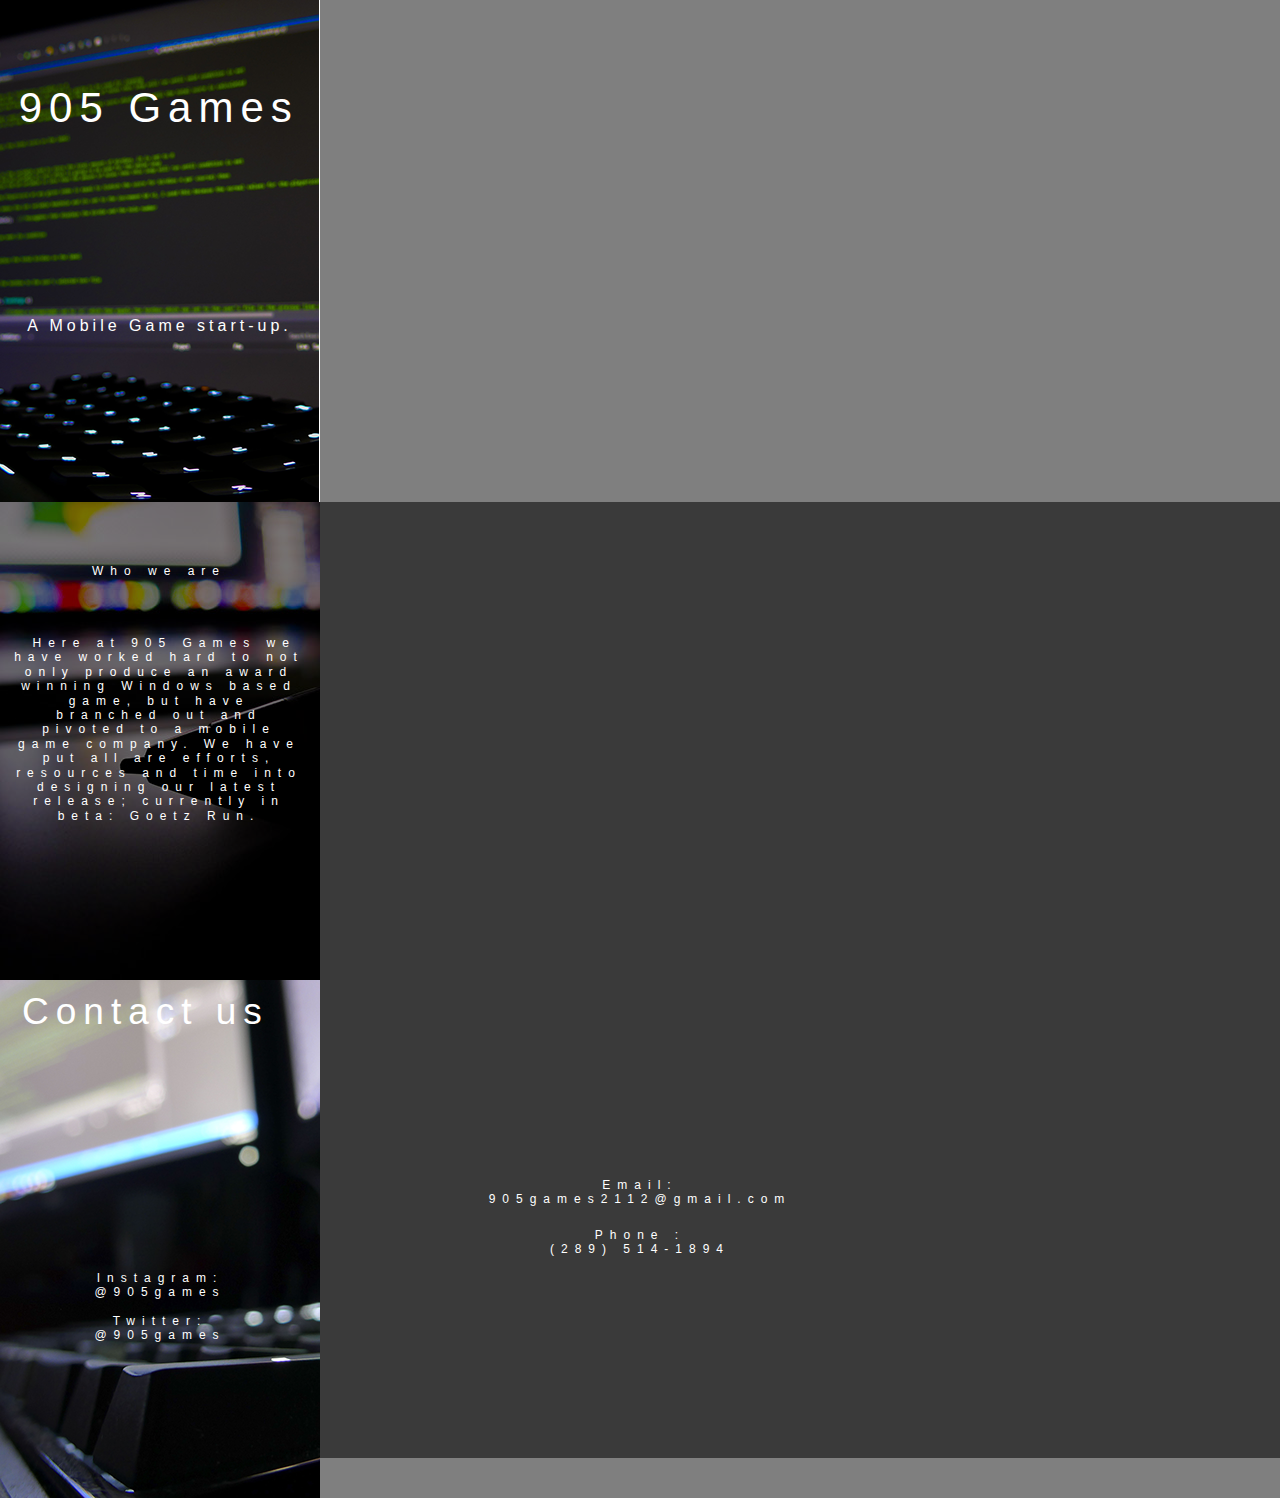
<file: phone/index.html>
<!DOCTYPE html>
<html class="nojs html css_verticalspacer" lang="en-US">
 <head>

  <meta http-equiv="Content-type" content="text/html;charset=UTF-8"/>
  <meta name="generator" content="2018.1.0.386"/>
  <meta name="viewport" content="width=320"/>
  
  <script type="text/javascript">
   // Update the 'nojs'/'js' class on the html node
document.documentElement.className = document.documentElement.className.replace(/\bnojs\b/g, 'js');

// Check that all required assets are uploaded and up-to-date
if(typeof Muse == "undefined") window.Muse = {}; window.Muse.assets = {"required":["museutils.js", "museconfig.js", "jquery.watch.js", "require.js", "index.css"], "outOfDate":[]};
</script>
  
  <link rel="canonical" href="http://905games2112@gmail.com/index.html"/>
  <title>Home</title>
  <!-- CSS -->
  <link rel="stylesheet" type="text/css" href="../css/site_global.css?crc=96963117"/>
  <link rel="stylesheet" type="text/css" href="css/master_a-master.css?crc=186418025"/>
  <link rel="stylesheet" type="text/css" href="css/index.css?crc=4100489709" id="pagesheet"/>
  <!-- Other scripts -->
  <script type="text/javascript">
   var __adobewebfontsappname__ = "muse";
</script>
  <!-- JS includes -->
  <script src="https://webfonts.creativecloud.com/montserrat:n4:all;open-sans:n3:all.js" type="text/javascript"></script>
   </head>
 <body>

  <div class="clearfix" id="page"><!-- group -->
   <div class="grpelem" id="u7066"><!-- simple frame --></div>
   <div class="clearfix grpelem" id="ppu4959-4"><!-- column -->
    <div class="clearfix colelem" id="pu4959-4"><!-- group -->
     <div class="clearfix grpelem" id="u4959-4"><!-- content -->
      <p>UNION</p>
     </div>
     <div class="rounded-corners clearfix grpelem" id="u4960-4"><!-- content -->
      <p>SERVICES</p>
     </div>
     <div class="rounded-corners clearfix grpelem" id="u4961-4"><!-- content -->
      <p>MEET US</p>
     </div>
     <div class="rounded-corners clearfix grpelem" id="u4962-4"><!-- content -->
      <p>ABOUT US</p>
     </div>
     <div class="rounded-corners clearfix grpelem" id="u4963-4"><!-- content -->
      <p>PORTFOLIO</p>
     </div>
     <div class="rounded-corners clearfix grpelem" id="u4964-4"><!-- content -->
      <p>CLIENTS</p>
     </div>
     <div class="rounded-corners clearfix grpelem" id="u4965-4"><!-- content -->
      <p>CONTACT</p>
     </div>
     <div class="clip_frame grpelem" id="u7493"><!-- image -->
      <img class="block" id="u7493_img" src="../images/website%20(6%20of%209)320x503.jpg?crc=78206208" alt="" width="320" height="502"/>
     </div>
     <div class="heading1 clearfix grpelem" id="u7561-6"><!-- content -->
      <p>A Mobile Game start-up.</p>
      <p>&nbsp;</p>
      <p>&nbsp;</p>
     </div>
     <div class="browser_width grpelem" id="u7593-4-bw">
      <div class="clearfix" id="u7593-4"><!-- content -->
       <p>&nbsp;905 Games</p>
      </div>
     </div>
    </div>
    <div class="clearfix colelem" id="pu7898"><!-- group -->
     <div class="clip_frame grpelem" id="u7898"><!-- image -->
      <img class="block" id="u7898_img" src="../images/untitled-1.jpg?crc=340796696" alt="" width="320" height="478"/>
     </div>
     <div class="browser_width grpelem" id="u8085-bw">
      <div id="u8085"><!-- simple frame --></div>
     </div>
     <div class="clearfix grpelem" id="u8082-4"><!-- content -->
      <p>&nbsp;Here at 905 Games we have worked hard to not only produce an award winning Windows based game, but have branched out and pivoted to a mobile game company. We have put all are efforts, resources and time into designing our latest release; currently in beta: Goetz Run.</p>
     </div>
     <div class="clearfix grpelem" id="u7863-4"><!-- content -->
      <p>Who we are</p>
     </div>
    </div>
    <div class="clearfix colelem" id="pu8094"><!-- group -->
     <div class="browser_width grpelem" id="u8094-bw">
      <div id="u8094"><!-- simple frame --></div>
     </div>
     <div class="clearfix grpelem" id="u7732-4"><!-- content -->
      <p>Contact us</p>
     </div>
     <div class="browser_width grpelem" id="u7735-6-bw">
      <div class="clearfix" id="u7735-6"><!-- content -->
       <p>Email:</p>
       <p>905games2112@gmail.com</p>
      </div>
     </div>
     <div class="browser_width grpelem" id="u7738-7-bw">
      <div class="clearfix" id="u7738-7"><!-- content -->
       <p>Phone :</p>
       <p>(289) 514-1894</p>
       <p>&nbsp;</p>
      </div>
     </div>
     <div class="clearfix grpelem" id="u7741-8"><!-- content -->
      <p>Instagram:</p>
      <p>@905games</p>
      <p>&nbsp;</p>
      <p>&nbsp;</p>
     </div>
     <div class="clearfix grpelem" id="u7744-6"><!-- content -->
      <p>Twitter:</p>
      <p>@905games</p>
     </div>
    </div>
   </div>
   <div class="verticalspacer" data-offset-top="1458" data-content-above-spacer="1458" data-content-below-spacer="1"></div>
   <div class="clip_frame grpelem" id="u7664"><!-- image -->
    <img class="block" id="u7664_img" src="../images/website%20(2%20of%209)320x519.png?crc=4287413882" alt="" width="320" height="518"/>
   </div>
  </div>
  <!-- Other scripts -->
  <script type="text/javascript">
   // Decide whether to suppress missing file error or not based on preference setting
var suppressMissingFileError = false
</script>
  <script type="text/javascript">
   window.Muse.assets.check=function(c){if(!window.Muse.assets.checked){window.Muse.assets.checked=!0;var b={},d=function(a,b){if(window.getComputedStyle){var c=window.getComputedStyle(a,null);return c&&c.getPropertyValue(b)||c&&c[b]||""}if(document.documentElement.currentStyle)return(c=a.currentStyle)&&c[b]||a.style&&a.style[b]||"";return""},a=function(a){if(a.match(/^rgb/))return a=a.replace(/\s+/g,"").match(/([\d\,]+)/gi)[0].split(","),(parseInt(a[0])<<16)+(parseInt(a[1])<<8)+parseInt(a[2]);if(a.match(/^\#/))return parseInt(a.substr(1),
16);return 0},f=function(f){for(var g=document.getElementsByTagName("link"),j=0;j<g.length;j++)if("text/css"==g[j].type){var l=(g[j].href||"").match(/\/?css\/([\w\-]+\.css)\?crc=(\d+)/);if(!l||!l[1]||!l[2])break;b[l[1]]=l[2]}g=document.createElement("div");g.className="version";g.style.cssText="display:none; width:1px; height:1px;";document.getElementsByTagName("body")[0].appendChild(g);for(j=0;j<Muse.assets.required.length;){var l=Muse.assets.required[j],k=l.match(/([\w\-\.]+)\.(\w+)$/),i=k&&k[1]?
k[1]:null,k=k&&k[2]?k[2]:null;switch(k.toLowerCase()){case "css":i=i.replace(/\W/gi,"_").replace(/^([^a-z])/gi,"_$1");g.className+=" "+i;i=a(d(g,"color"));k=a(d(g,"backgroundColor"));i!=0||k!=0?(Muse.assets.required.splice(j,1),"undefined"!=typeof b[l]&&(i!=b[l]>>>24||k!=(b[l]&16777215))&&Muse.assets.outOfDate.push(l)):j++;g.className="version";break;case "js":j++;break;default:throw Error("Unsupported file type: "+k);}}c?c().jquery!="1.8.3"&&Muse.assets.outOfDate.push("jquery-1.8.3.min.js"):Muse.assets.required.push("jquery-1.8.3.min.js");
g.parentNode.removeChild(g);if(Muse.assets.outOfDate.length||Muse.assets.required.length)g="Some files on the server may be missing or incorrect. Clear browser cache and try again. If the problem persists please contact website author.",f&&Muse.assets.outOfDate.length&&(g+="\nOut of date: "+Muse.assets.outOfDate.join(",")),f&&Muse.assets.required.length&&(g+="\nMissing: "+Muse.assets.required.join(",")),suppressMissingFileError?(g+="\nUse SuppressMissingFileError key in AppPrefs.xml to show missing file error pop up.",console.log(g)):alert(g)};location&&location.search&&location.search.match&&location.search.match(/muse_debug/gi)?
setTimeout(function(){f(!0)},5E3):f()}};
var muse_init=function(){require.config({baseUrl:"../"});require(["jquery","museutils","whatinput","jquery.watch"],function(c){var $ = c;$(document).ready(function(){try{
window.Muse.assets.check($);/* body */
Muse.Utils.transformMarkupToFixBrowserProblemsPreInit();/* body */
Muse.Utils.prepHyperlinks(true);/* body */
Muse.Utils.resizeHeight('.browser_width');/* resize height */
Muse.Utils.requestAnimationFrame(function() { $('body').addClass('initialized'); });/* mark body as initialized */
Muse.Utils.makeButtonsVisibleAfterSettingMinWidth();/* body */
Muse.Utils.fullPage('#page');/* 100% height page */
Muse.Utils.showWidgetsWhenReady();/* body */
Muse.Utils.transformMarkupToFixBrowserProblems();/* body */
}catch(b){if(b&&"function"==typeof b.notify?b.notify():Muse.Assert.fail("Error calling selector function: "+b),false)throw b;}})})};

</script>
  <!-- RequireJS script -->
  <script src="../scripts/require.js?crc=7928878" type="text/javascript" async data-main="../scripts/museconfig.js?crc=4286661555" onload="if (requirejs) requirejs.onError = function(requireType, requireModule) { if (requireType && requireType.toString && requireType.toString().indexOf && 0 <= requireType.toString().indexOf('#scripterror')) window.Muse.assets.check(); }" onerror="window.Muse.assets.check();"></script>
   </body>
</html>
</file>
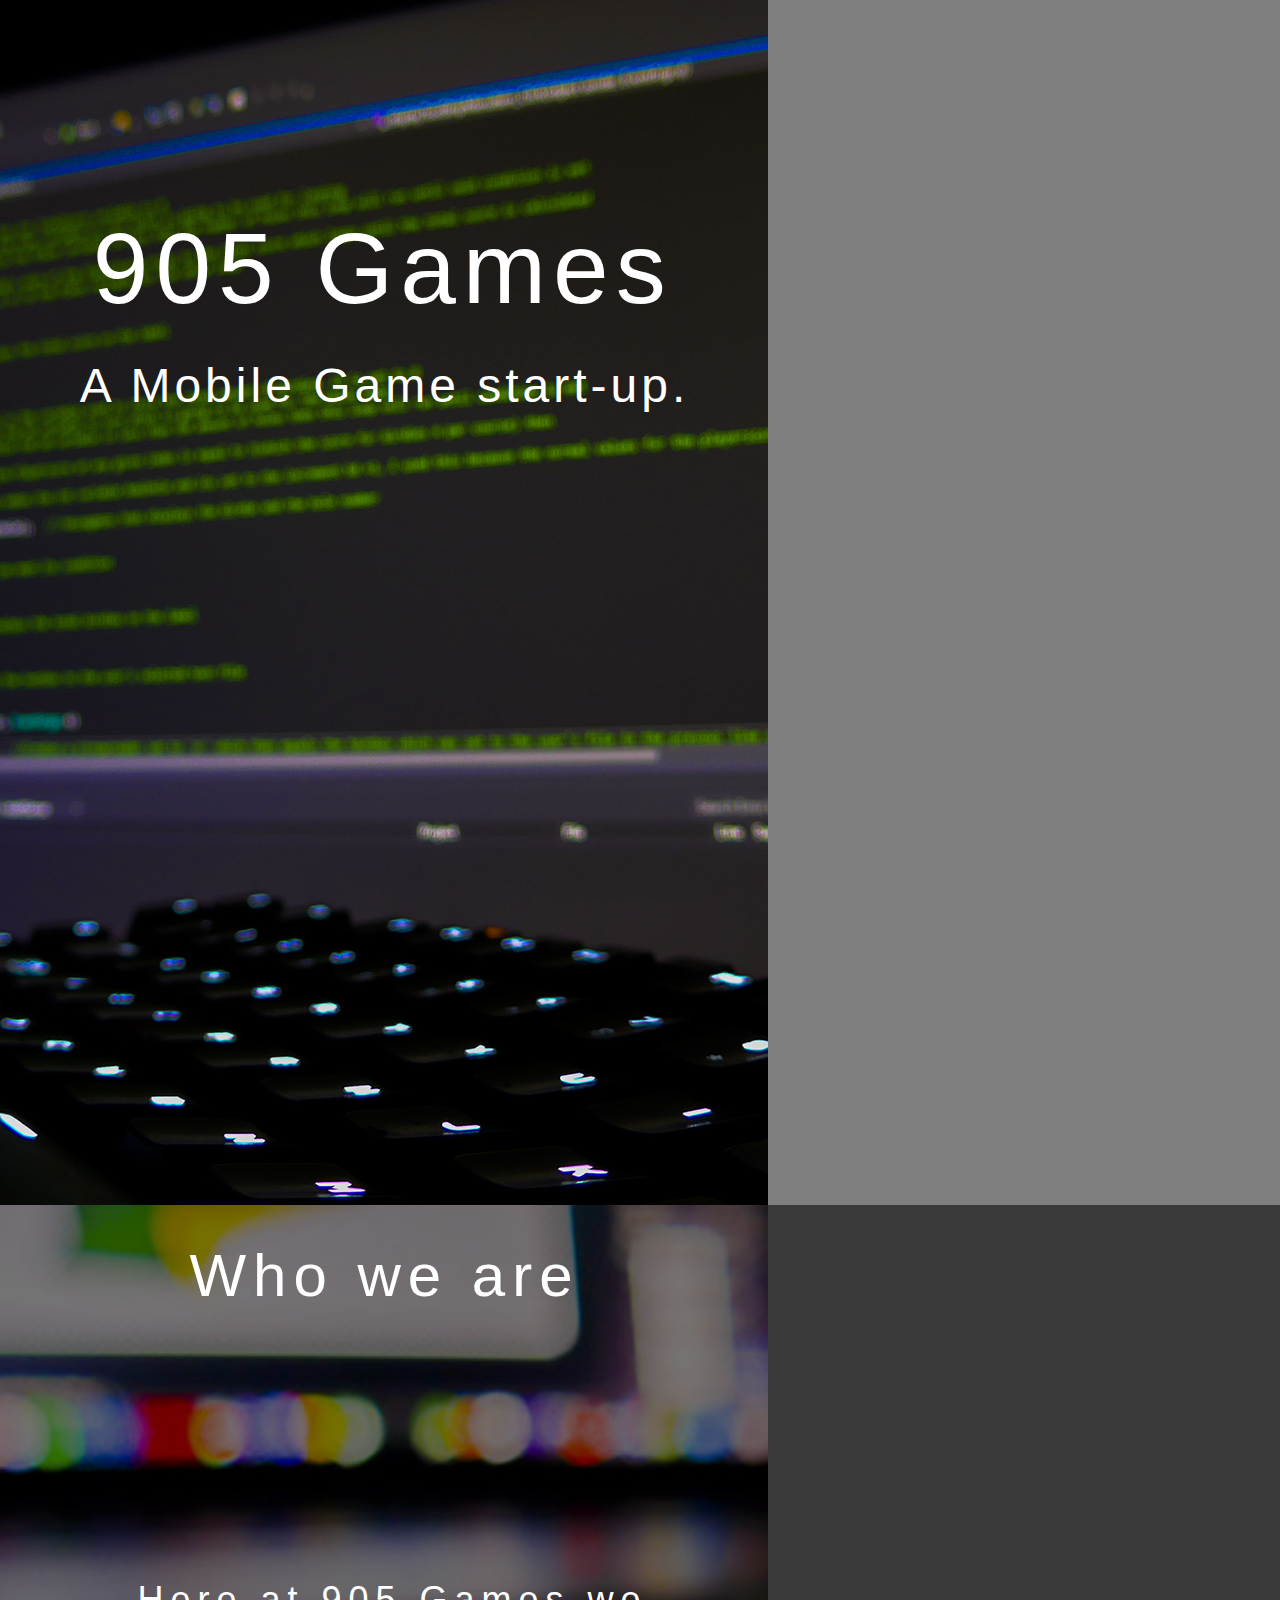
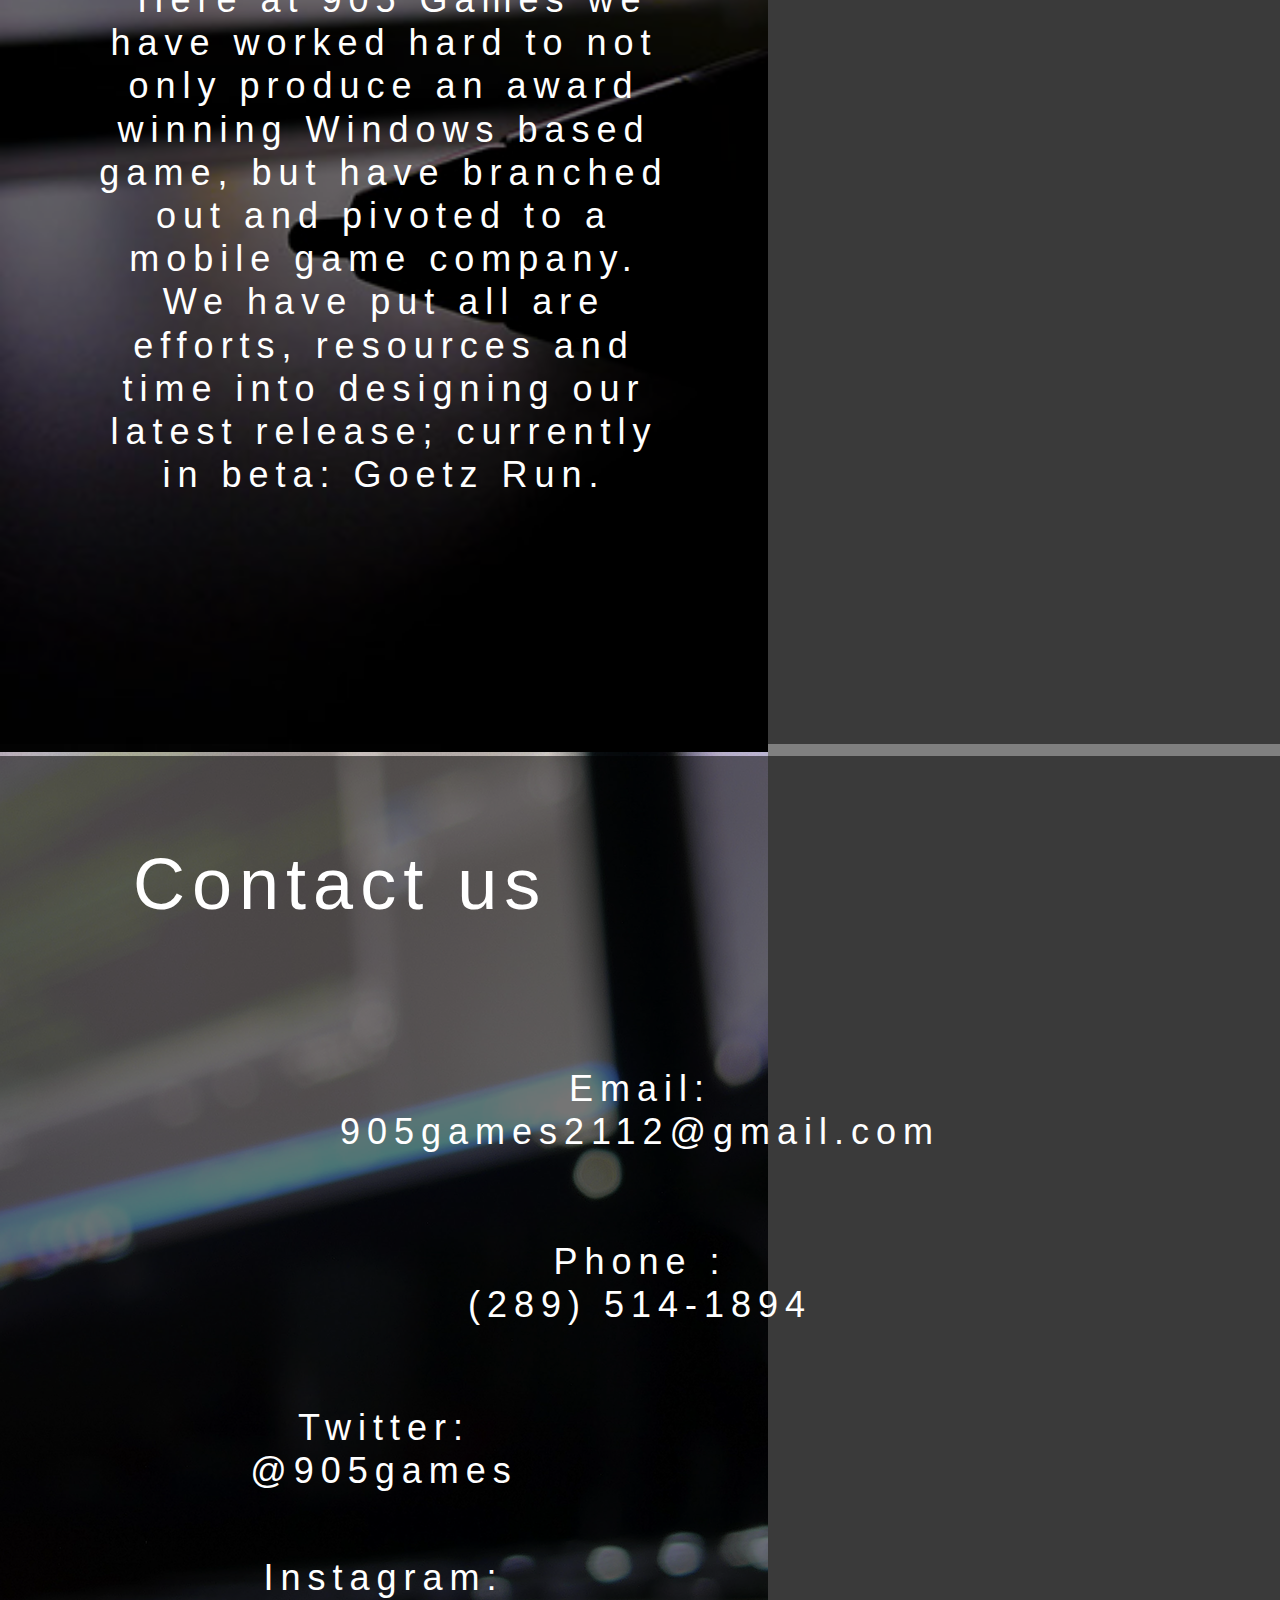
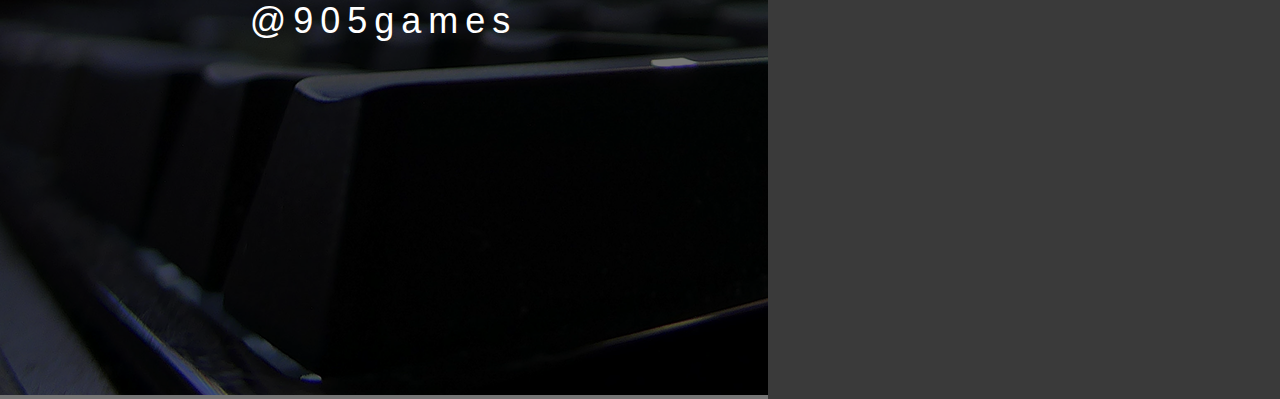
<file: tablet/index.html>
<!DOCTYPE html>
<html class="nojs html css_verticalspacer" lang="en-US">
 <head>

  <meta http-equiv="Content-type" content="text/html;charset=UTF-8"/>
  <meta name="generator" content="2018.1.0.386"/>
  <meta name="viewport" content="width=768"/>
  
  <script type="text/javascript">
   // Redirect to phone/tablet as necessary
(function(c,b,d){var a=function(){if(navigator.maxTouchPoints>1)return!0;if(window.matchMedia&&window.matchMedia("(-moz-touch-enabled)").matches)return!0;for(var a=["Webkit","Moz","O","ms","Khtml"],b=0,c=a.length;b<c;b++){var d=a[b]+"MaxTouchPoints";if(d in navigator&&navigator[d])return!0}try{return document.createEvent("TouchEvent"),!0}catch(f){}return!1}(),f=function(a){a+="=";for(var b=document.cookie.split(";"),c=0;c<b.length;c++){for(var d=b[c];d.charAt(0)==" ";)d=d.substring(1,d.length);if(d.indexOf(a)==
0)return d.substring(a.length,d.length)}return null};if(f("inbrowserediting")!="true"){var h,f=f("devicelock");f=="phone"&&d?h=d:f=="tablet"&&b&&(h=b);if(f!=c&&!h)if(window.matchMedia)window.matchMedia("(max-device-width: 415px)").matches&&d?h=d:window.matchMedia("(max-device-width: 960px)").matches&&b&&a&&(h=b);else{var c=Math.min(screen.width,screen.height)/(window.devicePixelRatio||1),f=window.screen.systemXDPI||0,g=window.screen.systemYDPI||0,f=f>0&&g>0?Math.min(screen.width/f,screen.height/g):
0;(c<=370||f!=0&&f<=3)&&d?h=d:c<=960&&b&&a&&(h=b)}if(h)document.location=h+(document.location.search||"")+(document.location.hash||""),document.write('<style type="text/css">body {visibility:hidden}</style>')}})("tablet","","../phone/index.html");

// Update the 'nojs'/'js' class on the html node
document.documentElement.className = document.documentElement.className.replace(/\bnojs\b/g, 'js');

// Check that all required assets are uploaded and up-to-date
if(typeof Muse == "undefined") window.Muse = {}; window.Muse.assets = {"required":["museutils.js", "museconfig.js", "jquery.watch.js", "require.js", "index.css"], "outOfDate":[]};
</script>
  
  <link rel="canonical" href="http://905games2112@gmail.com/index.html"/>
  <title>Home</title>
  <!-- CSS -->
  <link rel="stylesheet" type="text/css" href="../css/site_global.css?crc=96963117"/>
  <link rel="stylesheet" type="text/css" href="css/master_a-master.css?crc=136467284"/>
  <link rel="stylesheet" type="text/css" href="css/index.css?crc=309782380" id="pagesheet"/>
  <!-- Other scripts -->
  <script type="text/javascript">
   var __adobewebfontsappname__ = "muse";
</script>
  <!-- JS includes -->
  <script src="https://webfonts.creativecloud.com/montserrat:n4:all;open-sans:n3:all.js" type="text/javascript"></script>
   </head>
 <body>

  <div class="clearfix" id="page"><!-- group -->
   <div class="clearfix grpelem" id="u7039-3"><!-- content -->
    <p>&nbsp;</p>
   </div>
   <div class="clearfix grpelem" id="ppu5114-4"><!-- column -->
    <div class="clearfix colelem" id="pu5114-4"><!-- group -->
     <div class="clearfix grpelem" id="u5114-4"><!-- content -->
      <p>UNION</p>
     </div>
     <div class="rounded-corners clearfix grpelem" id="u5115-4"><!-- content -->
      <p>SERVICES</p>
     </div>
     <div class="rounded-corners clearfix grpelem" id="u5116-4"><!-- content -->
      <p>MEET US</p>
     </div>
     <div class="rounded-corners clearfix grpelem" id="u5117-4"><!-- content -->
      <p>ABOUT US</p>
     </div>
     <div class="rounded-corners clearfix grpelem" id="u5118-4"><!-- content -->
      <p>PORTFOLIO</p>
     </div>
     <div class="rounded-corners clearfix grpelem" id="u5119-4"><!-- content -->
      <p>CLIENTS</p>
     </div>
     <div class="rounded-corners clearfix grpelem" id="u5120-4"><!-- content -->
      <p>CONTACT</p>
     </div>
     <div class="clearfix grpelem" id="u8338-4"><!-- content -->
      <p>&nbsp;Here at 905 Games we have worked hard to not only produce an award winning Windows based game, but have branched out and pivoted to a mobile game company. We have put all are efforts, resources and time into designing our latest release; currently in beta: Goetz Run.</p>
     </div>
     <div class="clip_frame grpelem" id="u8342"><!-- image -->
      <img class="block" id="u8342_img" src="../images/website%20(6%20of%209).jpg?crc=518881781" alt="" width="768" height="1205"/>
     </div>
     <div class="heading1 clearfix grpelem" id="u8344-6"><!-- content -->
      <p id="u8344-2">A Mobile Game start-up.</p>
      <p id="u8344-3">&nbsp;</p>
      <p id="u8344-4">&nbsp;</p>
     </div>
     <div class="clearfix grpelem" id="u8345-4"><!-- content -->
      <p>&nbsp;905 Games</p>
     </div>
    </div>
    <div class="clearfix colelem" id="pu8335"><!-- group -->
     <div class="clip_frame grpelem" id="u8335"><!-- image -->
      <img class="block" id="u8335_img" src="../images/untitled-1.jpg?crc=340796696" alt="" width="768" height="1147"/>
     </div>
     <div class="browser_width grpelem" id="u8337-bw">
      <div id="u8337"><!-- simple frame --></div>
     </div>
     <div class="clearfix grpelem" id="u8351-4"><!-- content -->
      <p>Who we are</p>
     </div>
     <div class="clearfix grpelem" id="u8460-4"><!-- content -->
      <p>&nbsp;Here at 905 Games we have worked hard to not only produce an award winning Windows based game, but have branched out and pivoted to a mobile game company. We have put all are efforts, resources and time into designing our latest release; currently in beta: Goetz Run.</p>
     </div>
    </div>
    <div class="clearfix colelem" id="pu8481"><!-- group -->
     <div class="clip_frame grpelem" id="u8481"><!-- image -->
      <img class="block" id="u8481_img" src="../images/website%20(2%20of%209).png?crc=130807092" alt="" width="768" height="1244"/>
     </div>
     <div class="browser_width grpelem" id="u8428-bw">
      <div id="u8428"><!-- simple frame --></div>
     </div>
     <div class="clearfix grpelem" id="u8349-8"><!-- content -->
      <p id="u8349-2">Instagram:</p>
      <p id="u8349-4">@905games</p>
      <p id="u8349-5">&nbsp;</p>
      <p id="u8349-6">&nbsp;</p>
     </div>
     <div class="clearfix grpelem" id="u8350-6"><!-- content -->
      <p>Twitter:</p>
      <p>@905games</p>
     </div>
     <div class="browser_width grpelem" id="u8348-7-bw">
      <div class="clearfix" id="u8348-7"><!-- content -->
       <p id="u8348-2">Phone :</p>
       <p id="u8348-4">(289) 514-1894</p>
       <p id="u8348-5">&nbsp;</p>
      </div>
     </div>
     <div class="browser_width grpelem" id="u8347-6-bw">
      <div class="clearfix" id="u8347-6"><!-- content -->
       <p>Email:</p>
       <p>905games2112@gmail.com</p>
      </div>
     </div>
     <div class="clearfix grpelem" id="u8346-4"><!-- content -->
      <p>Contact us</p>
     </div>
    </div>
   </div>
   <div class="verticalspacer" data-offset-top="3599" data-content-above-spacer="3598" data-content-below-spacer="0"></div>
  </div>
  <!-- Other scripts -->
  <script type="text/javascript">
   // Decide whether to suppress missing file error or not based on preference setting
var suppressMissingFileError = false
</script>
  <script type="text/javascript">
   window.Muse.assets.check=function(c){if(!window.Muse.assets.checked){window.Muse.assets.checked=!0;var b={},d=function(a,b){if(window.getComputedStyle){var c=window.getComputedStyle(a,null);return c&&c.getPropertyValue(b)||c&&c[b]||""}if(document.documentElement.currentStyle)return(c=a.currentStyle)&&c[b]||a.style&&a.style[b]||"";return""},a=function(a){if(a.match(/^rgb/))return a=a.replace(/\s+/g,"").match(/([\d\,]+)/gi)[0].split(","),(parseInt(a[0])<<16)+(parseInt(a[1])<<8)+parseInt(a[2]);if(a.match(/^\#/))return parseInt(a.substr(1),
16);return 0},f=function(f){for(var g=document.getElementsByTagName("link"),j=0;j<g.length;j++)if("text/css"==g[j].type){var l=(g[j].href||"").match(/\/?css\/([\w\-]+\.css)\?crc=(\d+)/);if(!l||!l[1]||!l[2])break;b[l[1]]=l[2]}g=document.createElement("div");g.className="version";g.style.cssText="display:none; width:1px; height:1px;";document.getElementsByTagName("body")[0].appendChild(g);for(j=0;j<Muse.assets.required.length;){var l=Muse.assets.required[j],k=l.match(/([\w\-\.]+)\.(\w+)$/),i=k&&k[1]?
k[1]:null,k=k&&k[2]?k[2]:null;switch(k.toLowerCase()){case "css":i=i.replace(/\W/gi,"_").replace(/^([^a-z])/gi,"_$1");g.className+=" "+i;i=a(d(g,"color"));k=a(d(g,"backgroundColor"));i!=0||k!=0?(Muse.assets.required.splice(j,1),"undefined"!=typeof b[l]&&(i!=b[l]>>>24||k!=(b[l]&16777215))&&Muse.assets.outOfDate.push(l)):j++;g.className="version";break;case "js":j++;break;default:throw Error("Unsupported file type: "+k);}}c?c().jquery!="1.8.3"&&Muse.assets.outOfDate.push("jquery-1.8.3.min.js"):Muse.assets.required.push("jquery-1.8.3.min.js");
g.parentNode.removeChild(g);if(Muse.assets.outOfDate.length||Muse.assets.required.length)g="Some files on the server may be missing or incorrect. Clear browser cache and try again. If the problem persists please contact website author.",f&&Muse.assets.outOfDate.length&&(g+="\nOut of date: "+Muse.assets.outOfDate.join(",")),f&&Muse.assets.required.length&&(g+="\nMissing: "+Muse.assets.required.join(",")),suppressMissingFileError?(g+="\nUse SuppressMissingFileError key in AppPrefs.xml to show missing file error pop up.",console.log(g)):alert(g)};location&&location.search&&location.search.match&&location.search.match(/muse_debug/gi)?
setTimeout(function(){f(!0)},5E3):f()}};
var muse_init=function(){require.config({baseUrl:"../"});require(["jquery","museutils","whatinput","jquery.watch"],function(c){var $ = c;$(document).ready(function(){try{
window.Muse.assets.check($);/* body */
Muse.Utils.transformMarkupToFixBrowserProblemsPreInit();/* body */
Muse.Utils.prepHyperlinks(true);/* body */
Muse.Utils.resizeHeight('.browser_width');/* resize height */
Muse.Utils.requestAnimationFrame(function() { $('body').addClass('initialized'); });/* mark body as initialized */
Muse.Utils.makeButtonsVisibleAfterSettingMinWidth();/* body */
Muse.Utils.fullPage('#page');/* 100% height page */
Muse.Utils.showWidgetsWhenReady();/* body */
Muse.Utils.transformMarkupToFixBrowserProblems();/* body */
}catch(b){if(b&&"function"==typeof b.notify?b.notify():Muse.Assert.fail("Error calling selector function: "+b),false)throw b;}})})};

</script>
  <!-- RequireJS script -->
  <script src="../scripts/require.js?crc=7928878" type="text/javascript" async data-main="../scripts/museconfig.js?crc=4286661555" onload="if (requirejs) requirejs.onError = function(requireType, requireModule) { if (requireType && requireType.toString && requireType.toString().indexOf && 0 <= requireType.toString().indexOf('#scripterror')) window.Muse.assets.check(); }" onerror="window.Muse.assets.check();"></script>
   </body>
</html>
</file>
<file: css/site_global.css>
html{min-height:100%;min-width:100%;-ms-text-size-adjust:none;}body,div,dl,dt,dd,ul,ol,li,nav,h1,h2,h3,h4,h5,h6,pre,code,form,fieldset,legend,input,button,textarea,p,blockquote,th,td,a{margin:0px;padding:0px;border-width:0px;border-style:solid;border-color:transparent;-webkit-transform-origin:left top;-ms-transform-origin:left top;-o-transform-origin:left top;transform-origin:left top;background-repeat:no-repeat;}button.submit-btn{-moz-box-sizing:content-box;-webkit-box-sizing:content-box;box-sizing:content-box;}.transition{-webkit-transition-property:background-image,background-position,background-color,border-color,border-radius,color,font-size,font-style,font-weight,letter-spacing,line-height,text-align,box-shadow,text-shadow,opacity;transition-property:background-image,background-position,background-color,border-color,border-radius,color,font-size,font-style,font-weight,letter-spacing,line-height,text-align,box-shadow,text-shadow,opacity;}.transition *{-webkit-transition:inherit;transition:inherit;}table{border-collapse:collapse;border-spacing:0px;}fieldset,img{border:0px;border-style:solid;-webkit-transform-origin:left top;-ms-transform-origin:left top;-o-transform-origin:left top;transform-origin:left top;}address,caption,cite,code,dfn,em,strong,th,var,optgroup{font-style:inherit;font-weight:inherit;}del,ins{text-decoration:none;}li{list-style:none;}caption,th{text-align:left;}h1,h2,h3,h4,h5,h6{font-size:100%;font-weight:inherit;}input,button,textarea,select,optgroup,option{font-family:inherit;font-size:inherit;font-style:inherit;font-weight:inherit;}.form-grp input,.form-grp textarea{-webkit-appearance:none;-webkit-border-radius:0;}body{font-family:Arial, Helvetica Neue, Helvetica, sans-serif;text-align:left;font-size:14px;line-height:1.2;word-wrap:break-word;text-rendering:optimizeLegibility;-moz-font-feature-settings:'liga';-ms-font-feature-settings:'liga';-webkit-font-feature-settings:'liga';font-feature-settings:'liga';}a:link{color:#0000FF;text-decoration:underline;}a:visited{color:#800080;text-decoration:underline;}a:hover{color:#0000FF;text-decoration:underline;}a:active{color:#EE0000;text-decoration:underline;}a.nontext{color:black;text-decoration:none;font-style:normal;font-weight:normal;}.normal_text{color:#000000;direction:ltr;font-family:Arial, Helvetica Neue, Helvetica, sans-serif;font-size:14px;font-style:normal;font-weight:normal;letter-spacing:0px;line-height:1.2;text-align:left;text-decoration:none;text-indent:0px;text-transform:none;vertical-align:0px;padding:0px;}.heading2{color:#13947D;font-family:source-sans-pro, sans-serif;font-size:22px;font-weight:600;text-align:center;padding:0px;}.bodytext{color:#093E35;font-family:source-sans-pro, sans-serif;font-size:17px;font-weight:300;text-align:left;padding:0px;}.Paragraph-Style{color:#FFFFFF;font-family:changa-one, sans-serif;font-size:39px;font-weight:400;text-align:center;padding:0px;}.quote{color:#FFFFFF;font-family:source-sans-pro, sans-serif;font-size:15px;font-style:italic;font-weight:400;text-align:left;padding:0px;}.heading1{color:#FFFFFF;font-family:montserrat, sans-serif;font-size:39px;font-weight:400;letter-spacing:4px;text-align:center;padding:0px;}.heading3{color:#093E35;font-family:source-sans-pro, sans-serif;font-size:20px;font-weight:300;text-align:center;padding:0px;}.Testimonial-Names{color:#FFFFFF;font-family:montserrat, sans-serif;font-size:15px;font-weight:400;text-align:left;padding:0px;}.list0 li:before{position:absolute;right:100%;letter-spacing:0px;text-decoration:none;font-weight:normal;font-style:normal;}.rtl-list li:before{right:auto;left:100%;}.nls-None > li:before,.nls-None .list3 > li:before,.nls-None .list6 > li:before{margin-right:6px;content:'•';}.nls-None .list1 > li:before,.nls-None .list4 > li:before,.nls-None .list7 > li:before{margin-right:6px;content:'○';}.nls-None,.nls-None .list1,.nls-None .list2,.nls-None .list3,.nls-None .list4,.nls-None .list5,.nls-None .list6,.nls-None .list7,.nls-None .list8{padding-left:34px;}.nls-None.rtl-list,.nls-None .list1.rtl-list,.nls-None .list2.rtl-list,.nls-None .list3.rtl-list,.nls-None .list4.rtl-list,.nls-None .list5.rtl-list,.nls-None .list6.rtl-list,.nls-None .list7.rtl-list,.nls-None .list8.rtl-list{padding-left:0px;padding-right:34px;}.nls-None .list2 > li:before,.nls-None .list5 > li:before,.nls-None .list8 > li:before{margin-right:6px;content:'-';}.nls-None.rtl-list > li:before,.nls-None .list1.rtl-list > li:before,.nls-None .list2.rtl-list > li:before,.nls-None .list3.rtl-list > li:before,.nls-None .list4.rtl-list > li:before,.nls-None .list5.rtl-list > li:before,.nls-None .list6.rtl-list > li:before,.nls-None .list7.rtl-list > li:before,.nls-None .list8.rtl-list > li:before{margin-right:0px;margin-left:6px;}.TabbedPanelsTab{white-space:nowrap;}.MenuBar .MenuBarView,.MenuBar .SubMenuView{display:block;list-style:none;}.MenuBar .SubMenu{display:none;position:absolute;}.NoWrap{white-space:nowrap;word-wrap:normal;}.rootelem{margin-left:auto;margin-right:auto;}.colelem{display:inline;float:left;clear:both;}.clearfix:after{content:"\0020";visibility:hidden;display:block;height:0px;clear:both;}*:first-child+html .clearfix{zoom:1;}.clip_frame{overflow:hidden;}.popup_anchor{position:relative;width:0px;height:0px;}.allow_click_through *{pointer-events:auto;}.popup_element{z-index:100000;}.svg{display:block;vertical-align:top;}span.wrap{content:'';clear:left;display:block;}span.actAsInlineDiv{display:inline-block;}.position_content,.excludeFromNormalFlow{float:left;}.preload_images{position:absolute;overflow:hidden;left:-9999px;top:-9999px;height:1px;width:1px;}.preload{height:1px;width:1px;}.animateStates{-webkit-transition:0.3s ease-in-out;-moz-transition:0.3s ease-in-out;-o-transition:0.3s ease-in-out;transition:0.3s ease-in-out;}[data-whatinput="mouse"] *:focus,[data-whatinput="touch"] *:focus,input:focus,textarea:focus{outline:none;}textarea{resize:none;overflow:auto;}.allow_click_through,.fld-prompt{pointer-events:none;}.wrapped-input{position:absolute;top:0px;left:0px;background:transparent;border:none;}.submit-btn{z-index:50000;cursor:pointer;}.anchor_item{width:22px;height:18px;}.MenuBar .SubMenuVisible,.MenuBarVertical .SubMenuVisible,.MenuBar .SubMenu .SubMenuVisible,.popup_element.Active,span.actAsPara,.actAsDiv,a.nonblock.nontext,img.block{display:block;}.widget_invisible,.js .invi,.js .mse_pre_init{visibility:hidden;}.ose_ei{visibility:hidden;z-index:0;}.no_vert_scroll{overflow-y:hidden;}.always_vert_scroll{overflow-y:scroll;}.always_horz_scroll{overflow-x:scroll;}.fullscreen{overflow:hidden;left:0px;top:0px;position:fixed;height:100%;width:100%;-moz-box-sizing:border-box;-webkit-box-sizing:border-box;-ms-box-sizing:border-box;box-sizing:border-box;}.fullwidth{position:absolute;}.borderbox{-moz-box-sizing:border-box;-webkit-box-sizing:border-box;-ms-box-sizing:border-box;box-sizing:border-box;}.scroll_wrapper{position:absolute;overflow:auto;left:0px;right:0px;top:0px;bottom:0px;padding-top:0px;padding-bottom:0px;margin-top:0px;margin-bottom:0px;}.browser_width > *{position:absolute;left:0px;right:0px;}.grpelem,.accordion_wrapper{display:inline;float:left;}.fld-checkbox input[type=checkbox],.fld-radiobutton input[type=radio]{position:absolute;overflow:hidden;clip:rect(0px, 0px, 0px, 0px);height:1px;width:1px;margin:-1px;padding:0px;border:0px;}.fld-checkbox input[type=checkbox] + label,.fld-radiobutton input[type=radio] + label{display:inline-block;background-repeat:no-repeat;cursor:pointer;float:left;width:100%;height:100%;}.pointer_cursor,.fld-recaptcha-mode,.fld-recaptcha-refresh,.fld-recaptcha-help{cursor:pointer;}p,h1,h2,h3,h4,h5,h6,ol,ul,span.actAsPara{max-height:1000000px;}.superscript{vertical-align:super;font-size:66%;line-height:0px;}.subscript{vertical-align:sub;font-size:66%;line-height:0px;}.horizontalSlideShow{-ms-touch-action:pan-y;touch-action:pan-y;}.verticalSlideShow{-ms-touch-action:pan-x;touch-action:pan-x;}.colelem100,.verticalspacer{clear:both;}.list0 li,.MenuBar .MenuItemContainer,.SlideShowContentPanel .fullscreen img,.css_verticalspacer .verticalspacer{position:relative;}.popup_element.Inactive,.js .disn,.js .an_invi,.hidden,.breakpoint{display:none;}#muse_css_mq{position:absolute;display:none;background-color:#FFFFFE;}.fluid_height_spacer{width:0.01px;}.muse_check_css{display:none;position:fixed;}@media screen and (-webkit-min-device-pixel-ratio:0){body{text-rendering:auto;}}
</file>
<file: phone/css/master_a-master.css>
#u4959-4{background-color:transparent;color:#000000;text-align:center;font-size:40px;letter-spacing:7px;font-family:montserrat, sans-serif;font-weight:400;}#u4960-4,#u4961-4,#u4962-4,#u4963-4,#u4964-4,#u4965-4{background-color:transparent;border-radius:10px;line-height:2.35;text-align:center;font-size:15px;color:#000000;font-family:open-sans, sans-serif;font-weight:300;}
</file>
<file: phone/css/index.css>
.version.index{color:#0000F4;background-color:#6881ED;}#muse_css_mq{background-color:#FFFFFF;}#page{z-index:1;width:320px;min-height:1498px;background-image:none;border-width:0px;border-color:#000000;background-color:#FFFFFF;}#u7066{z-index:42;width:535px;height:1214px;background-color:#000000;opacity:0.46;-ms-filter:"progid:DXImageTransform.Microsoft.Alpha(Opacity=46)";filter:alpha(opacity=46);position:relative;margin-right:-10000px;margin-top:-18px;left:-842px;}#ppu4959-4{z-index:0;width:0.01px;padding-bottom:0px;margin-right:-10000px;margin-left:-1px;}#pu4959-4{z-index:10;width:0.01px;}#u4959-4{z-index:10;width:246px;min-height:50px;position:relative;margin-right:-10000px;margin-top:26px;left:57px;}#u4960-4{z-index:14;width:100px;min-height:35px;position:relative;margin-right:-10000px;margin-top:98px;left:51px;}#u4961-4{z-index:18;width:100px;min-height:35px;position:relative;margin-right:-10000px;margin-top:144px;left:51px;}#u4962-4{z-index:22;width:100px;min-height:35px;position:relative;margin-right:-10000px;margin-top:189px;left:51px;}#u4963-4{z-index:26;width:100px;min-height:35px;position:relative;margin-right:-10000px;margin-top:98px;left:179px;}#u4964-4{z-index:30;width:100px;min-height:35px;position:relative;margin-right:-10000px;margin-top:144px;left:179px;}#u4965-4{z-index:34;width:100px;min-height:35px;position:relative;margin-right:-10000px;margin-top:189px;left:179px;}#u7493{z-index:38;width:320px;background-color:transparent;position:relative;margin-right:-10000px;}#u7561-6{z-index:43;width:305px;min-height:118px;background-color:transparent;font-size:16px;position:relative;margin-right:-10000px;margin-top:316px;left:8px;}#u7593-4{z-index:49;min-height:50px;background-color:transparent;color:#FFFFFF;font-size:42px;letter-spacing:7px;font-family:montserrat, sans-serif;font-weight:400;}.js body{visibility:hidden;}.js body.initialized{visibility:visible;}#u7593-4-bw{z-index:49;min-height:50px;margin-top:83px;}#pu7898{z-index:2;width:0.01px;margin-left:1px;}#u7898{z-index:2;width:320px;background-color:transparent;position:relative;margin-right:-10000px;}#u8085{z-index:4;height:478px;background-color:#000000;opacity:0.54;-ms-filter:"progid:DXImageTransform.Microsoft.Alpha(Opacity=54)";filter:alpha(opacity=54);}#u8085-bw{z-index:4;height:478px;}#u8082-4{z-index:5;width:296px;min-height:245px;background-color:transparent;color:#FFFFFF;text-align:center;font-size:12px;letter-spacing:7px;font-family:montserrat, sans-serif;font-weight:400;position:relative;margin-right:-10000px;margin-top:134px;left:11px;}#u7863-4{z-index:84;width:200px;background-color:transparent;color:#FFFFFF;text-align:center;font-size:12px;letter-spacing:7px;font-family:montserrat, sans-serif;font-weight:400;position:relative;margin-right:-10000px;margin-top:62px;left:59px;}#pu8094{z-index:9;width:0.01px;margin-left:1px;}#u8094{z-index:9;height:478px;background-color:#000000;opacity:0.54;-ms-filter:"progid:DXImageTransform.Microsoft.Alpha(Opacity=54)";filter:alpha(opacity=54);}#u8094-bw{z-index:9;height:478px;}#u7732-4{z-index:53;width:277px;min-height:50px;background-color:transparent;color:#FFFFFF;font-size:37px;letter-spacing:7px;font-family:montserrat, sans-serif;font-weight:400;position:relative;margin-right:-10000px;margin-top:10px;left:22px;}#u7735-6{z-index:57;min-height:50px;background-color:transparent;color:#FFFFFF;text-align:center;font-size:12px;letter-spacing:7px;font-family:montserrat, sans-serif;font-weight:400;}#u7735-6-bw{z-index:57;min-height:50px;margin-top:198px;}#u7738-7{z-index:63;min-height:43px;background-color:transparent;color:#FFFFFF;text-align:center;font-size:12px;letter-spacing:7px;font-family:montserrat, sans-serif;font-weight:400;}#u7738-7-bw{z-index:63;min-height:43px;margin-top:248px;}#u7741-8{z-index:70;width:200px;background-color:transparent;color:#FFFFFF;text-align:center;font-size:12px;letter-spacing:7px;font-family:montserrat, sans-serif;font-weight:400;position:relative;margin-right:-10000px;margin-top:291px;left:60px;}#u7744-6{z-index:78;width:200px;background-color:transparent;color:#FFFFFF;text-align:center;font-size:12px;letter-spacing:7px;font-family:montserrat, sans-serif;font-weight:400;position:relative;margin-right:-10000px;margin-top:334px;left:60px;}.css_verticalspacer .verticalspacer{height:calc(100vh - 1459px);}#u7664{z-index:40;width:320px;background-color:transparent;margin-bottom:-1px;position:relative;margin-right:-10000px;margin-top:-517px;}.html{background-color:#7F7F7F;}body{position:relative;min-width:320px;}.verticalspacer{min-height:39px;}@-ms-viewport{width:320px;}@-webkit-viewport{width:320px;}@-o-viewport{width:320px;}@-moz-viewport{width:320px;}@viewport{width:320px;}
</file>
<file: tablet/css/master_a-master.css>
#u5114-4{background-color:transparent;color:#000000;text-align:center;font-size:37px;letter-spacing:7px;font-family:montserrat, sans-serif;font-weight:400;}#u5115-4{background-color:transparent;border-radius:10px;line-height:2.35;text-align:center;font-size:15px;color:#000000;font-family:open-sans, sans-serif;font-weight:300;}#u5116-4{background-color:transparent;border-radius:10px;line-height:2.35;text-align:center;font-size:15px;color:#000000;font-family:open-sans, sans-serif;font-weight:300;}#u5117-4{background-color:transparent;border-radius:10px;line-height:2.35;text-align:center;font-size:15px;color:#000000;font-family:open-sans, sans-serif;font-weight:300;}#u5118-4{background-color:transparent;border-radius:10px;line-height:2.35;text-align:center;font-size:15px;color:#000000;font-family:open-sans, sans-serif;font-weight:300;}#u5119-4{background-color:transparent;border-radius:10px;line-height:2.35;text-align:center;font-size:15px;color:#000000;font-family:open-sans, sans-serif;font-weight:300;}#u5120-4{background-color:transparent;border-radius:10px;line-height:2.35;text-align:center;font-size:15px;color:#000000;font-family:open-sans, sans-serif;font-weight:300;}#u5115-4:hover,#u5116-4:hover,#u5117-4:hover,#u5118-4:hover,#u5119-4:hover,#u5120-4:hover{background-color:#653378;}
</file>
<file: tablet/css/index.css>
.version.index{color:#000012;background-color:#76E76C;}#muse_css_mq{background-color:#FFFFFF;}#page{z-index:1;width:768px;min-height:3491px;background-image:none;border-width:0px;border-color:transparent;background-color:#FFFFFF;}#u7039-3{z-index:32;width:14px;background-color:transparent;position:relative;margin-right:-10000px;margin-top:1392px;left:-112px;}#ppu5114-4{z-index:0;width:0.01px;margin-right:-10000px;}#pu5114-4{z-index:2;width:0.01px;}#u5114-4{z-index:2;width:172px;min-height:50px;position:relative;margin-right:-10000px;margin-top:48px;left:65px;}#u5115-4{z-index:6;width:100px;min-height:35px;position:relative;margin-right:-10000px;margin-top:35px;left:351px;}#u5116-4{z-index:10;width:100px;min-height:35px;position:relative;margin-right:-10000px;margin-top:73px;left:351px;}#u5117-4{z-index:14;width:100px;min-height:35px;position:relative;margin-right:-10000px;margin-top:35px;left:491px;}#u5118-4{z-index:18;width:100px;min-height:35px;position:relative;margin-right:-10000px;margin-top:73px;left:491px;}#u5119-4{z-index:22;width:100px;min-height:35px;position:relative;margin-right:-10000px;margin-top:35px;left:631px;}#u5115-4:hover,#u5117-4:hover,#u5119-4:hover{padding-top:0px;padding-bottom:0px;min-height:35px;width:100px;margin:35px -10000px 0px 0px;}#u5120-4{z-index:26;width:100px;min-height:35px;position:relative;margin-right:-10000px;margin-top:73px;left:631px;}#u5116-4:hover,#u5118-4:hover,#u5120-4:hover{padding-top:0px;padding-bottom:0px;min-height:35px;width:100px;margin:73px -10000px 0px 0px;}#u8338-4{z-index:38;width:296px;min-height:245px;background-color:transparent;color:#FFFFFF;text-align:center;font-size:12px;letter-spacing:7px;font-family:montserrat, sans-serif;font-weight:400;position:relative;margin-right:-10000px;margin-top:844px;left:22px;}#u8342{z-index:42;width:768px;background-color:transparent;position:relative;margin-right:-10000px;}#u8344-6{z-index:44;width:719px;min-height:84px;background-color:transparent;position:relative;margin-right:-10000px;margin-top:357px;left:25px;}#u8344-2,#u8344-3{font-size:48px;}#u8344-4{font-size:16px;}#u8345-4{z-index:50;width:653px;min-height:50px;background-color:transparent;color:#FFFFFF;font-size:100px;letter-spacing:7px;font-family:montserrat, sans-serif;font-weight:400;position:relative;margin-right:-10000px;margin-top:208px;left:58px;}#pu8335{z-index:35;width:0.01px;}#u8335{z-index:35;width:768px;background-color:transparent;position:relative;margin-right:-10000px;}#u8337{z-index:37;height:1139px;background-color:#000000;opacity:0.54;-ms-filter:"progid:DXImageTransform.Microsoft.Alpha(Opacity=54)";filter:alpha(opacity=54);}.js body{visibility:hidden;}.js body.initialized{visibility:visible;}#u8337-bw{z-index:37;height:1139px;}#u8351-4{z-index:55;width:521px;min-height:169px;background-color:transparent;color:#FFFFFF;text-align:center;font-size:60px;letter-spacing:7px;font-family:montserrat, sans-serif;font-weight:400;position:relative;margin-right:-10000px;margin-top:35px;left:124px;}#u8460-4{z-index:90;width:576px;min-height:498px;background-color:transparent;color:#FFFFFF;text-align:center;font-size:36px;letter-spacing:7px;font-family:montserrat, sans-serif;font-weight:400;position:relative;margin-right:-10000px;margin-top:373px;left:96px;}#pu8481{z-index:30;width:0.01px;margin-top:-1px;}#u8481{z-index:30;width:768px;background-color:transparent;position:relative;margin-right:-10000px;}#u8428{z-index:54;height:1243px;background-color:#000000;opacity:0.54;-ms-filter:"progid:DXImageTransform.Microsoft.Alpha(Opacity=54)";filter:alpha(opacity=54);}#u8428-bw{z-index:54;margin-top:5px;height:1243px;}#u8349-8{z-index:59;width:429px;background-color:transparent;color:#FFFFFF;text-align:center;letter-spacing:7px;font-family:montserrat, sans-serif;font-weight:400;position:relative;margin-right:-10000px;margin-top:805px;left:169px;}#u8350-6{z-index:67;width:376px;background-color:transparent;color:#FFFFFF;text-align:center;font-size:36px;letter-spacing:7px;font-family:montserrat, sans-serif;font-weight:400;position:relative;margin-right:-10000px;margin-top:655px;left:196px;}#u8348-7{z-index:73;min-height:101px;background-color:transparent;color:#FFFFFF;text-align:center;letter-spacing:7px;font-family:montserrat, sans-serif;font-weight:400;}#u8349-2,#u8349-4,#u8349-5,#u8348-2,#u8348-4{font-size:36px;}#u8349-6,#u8348-5{font-size:12px;}#u8348-7-bw{z-index:73;min-height:101px;margin-top:489px;}#u8347-6{z-index:80;min-height:109px;background-color:transparent;color:#FFFFFF;text-align:center;font-size:36px;letter-spacing:7px;font-family:montserrat, sans-serif;font-weight:400;}#u8347-6-bw{z-index:80;min-height:109px;margin-top:316px;}#u8346-4{z-index:86;width:502px;min-height:162px;background-color:transparent;color:#FFFFFF;font-size:72px;letter-spacing:7px;font-family:montserrat, sans-serif;font-weight:400;position:relative;margin-right:-10000px;margin-top:90px;left:133px;}.css_verticalspacer .verticalspacer{height:calc(100vh - 3598px);}.html{background-color:#7F7F7F;}body{position:relative;min-width:768px;}@-ms-viewport{width:768px;}@-webkit-viewport{width:768px;}@-o-viewport{width:768px;}@-moz-viewport{width:768px;}@viewport{width:768px;}
</file>
